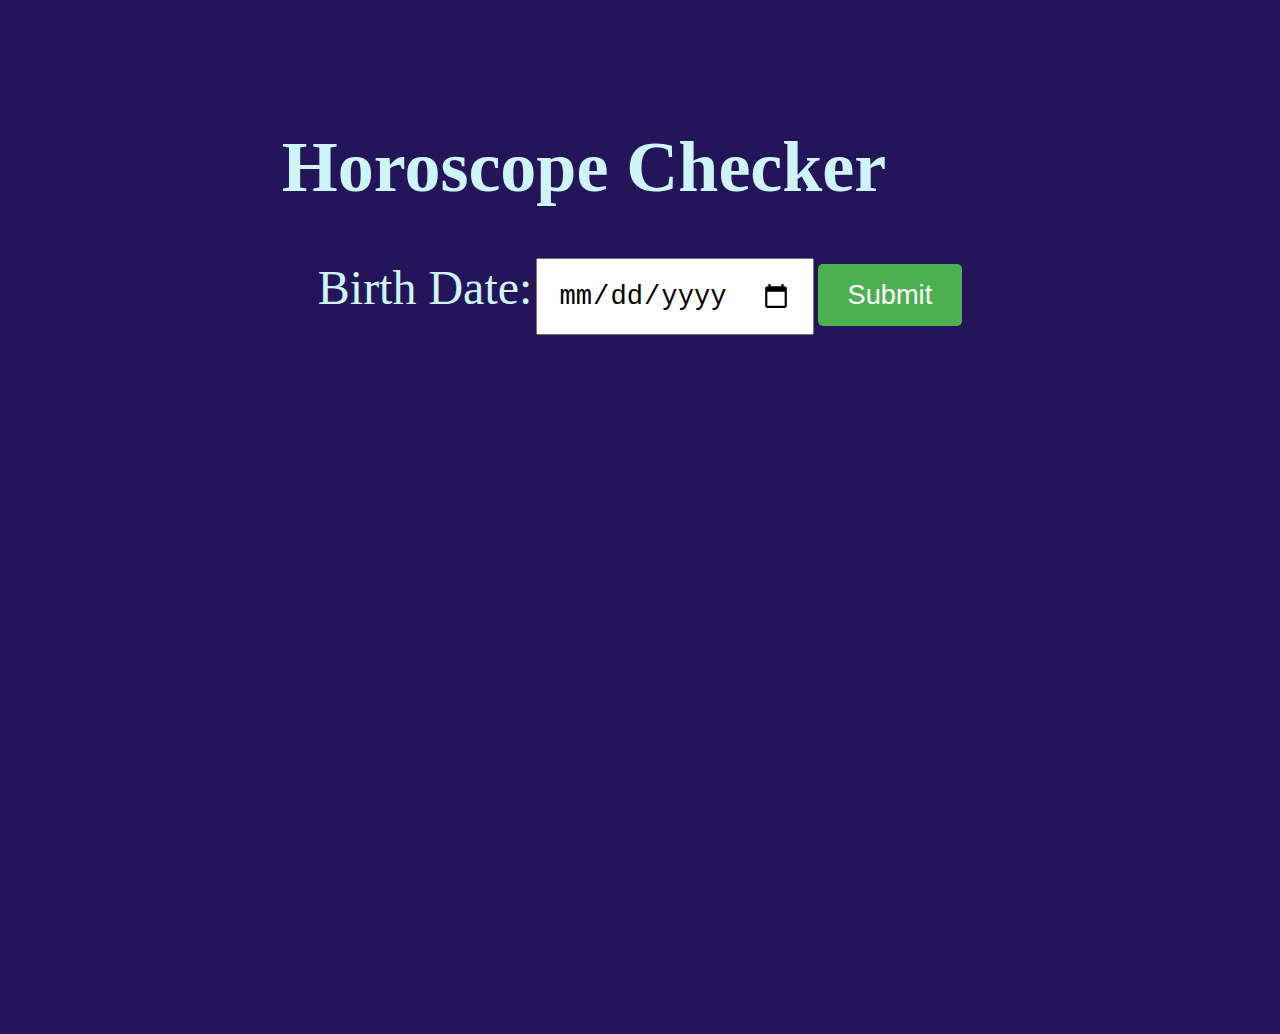
<file: Horoscope/index.html>
<!DOCTYPE html>
<html lang="en">
    <head>
        <meta charset="UTF-8">
        <meta name="viewport" content="width=device-width, initial-scale=1.0">
        <title>Horoscope</title>
        <link rel="stylesheet" href="styles.css">
    </head>
    <body>

        <div class="box">
            <h1>Horoscope Checker</h1>
            <div class="container">
                <form>
                    <label for="birthDate">Birth Date:</label>
                    <input id="birthDate" type="date">
                    <input onclick="checkDate(event)" type="submit">
                </form>
                <span class="result"></span>
            </div>
        </div>  

        <script src="script.js"></script>
    </body>

</html>
</file>
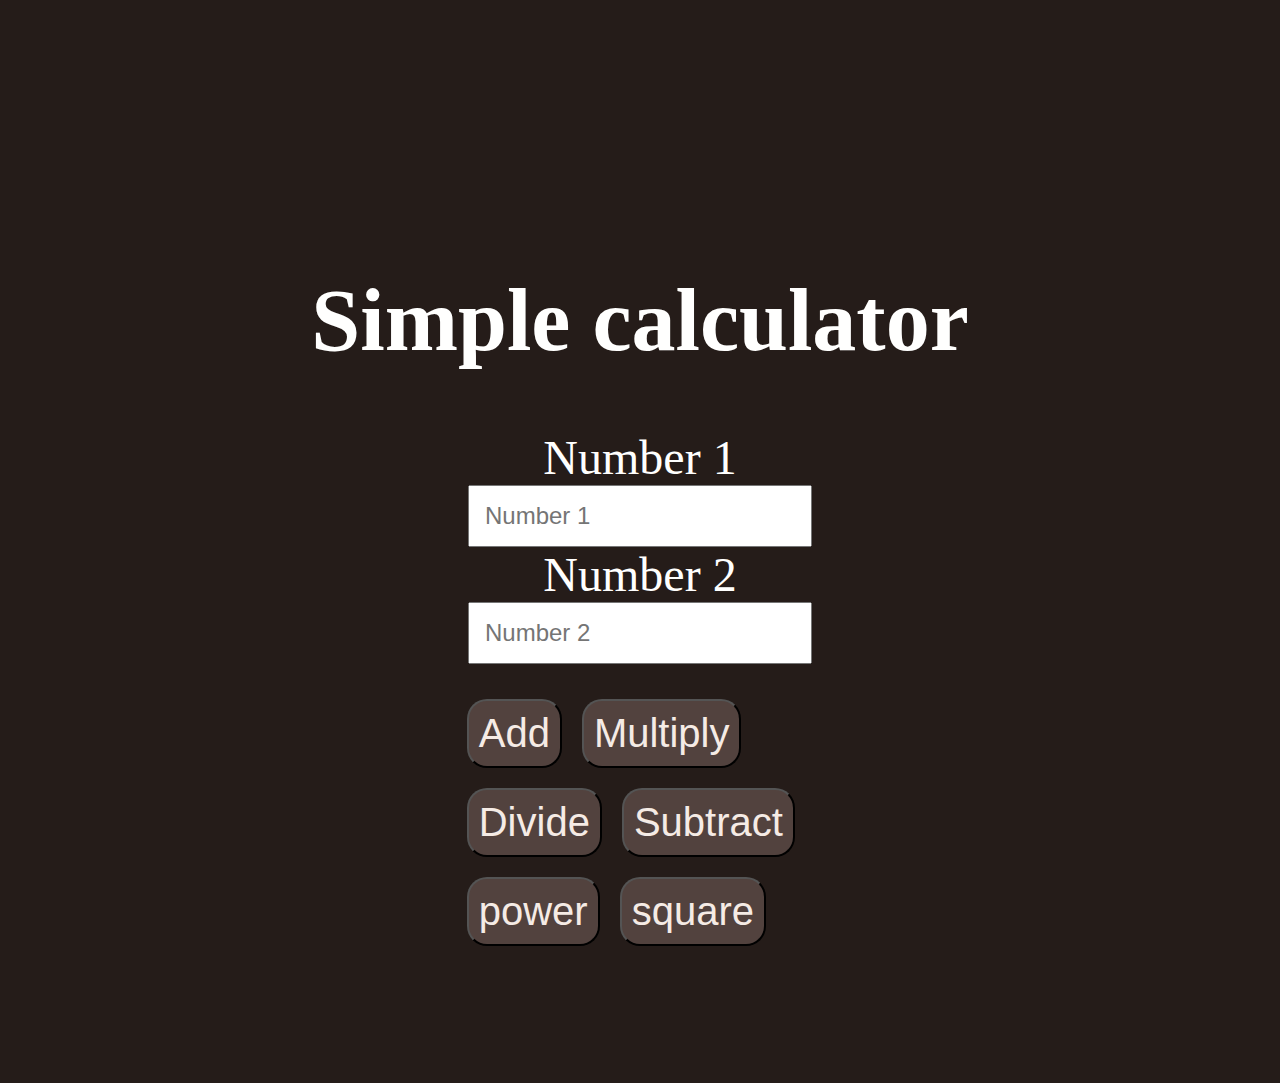
<file: simple Calc/index.html>
<!DOCTYPE html>
<html lang="en">
<head>
    <meta charset="UTF-8">
    <meta name="viewport" content="width=device-width, initial-scale=1.0">
    <link rel="stylesheet" href="styles.css">
    <title>simple calc</title>
</head>
<body>
    <main>
        <h1>Simple calculator</h1>
        <label for="num1">Number 1</label>
        <input placeholder="Number 1" type="number" name="num1" id="num1">
        <label for="num1">Number 2</label>
        <input placeholder="Number 2" type="number" id="num2">

        <section class="buttons">
            <button onclick="add()">Add</button>
            <button onclick="multiply()">Multiply</button>
            <button onclick="divide()">Divide</button>
            <button onclick="subtract()">Subtract</button>
            <button onclick="power()"> power </button>
            <button onclick="square()">square</button>
        </section>

        <span id="answer"></span>  
    </main>
    <script src="script.js"></script>
</body>
</html>
</file>
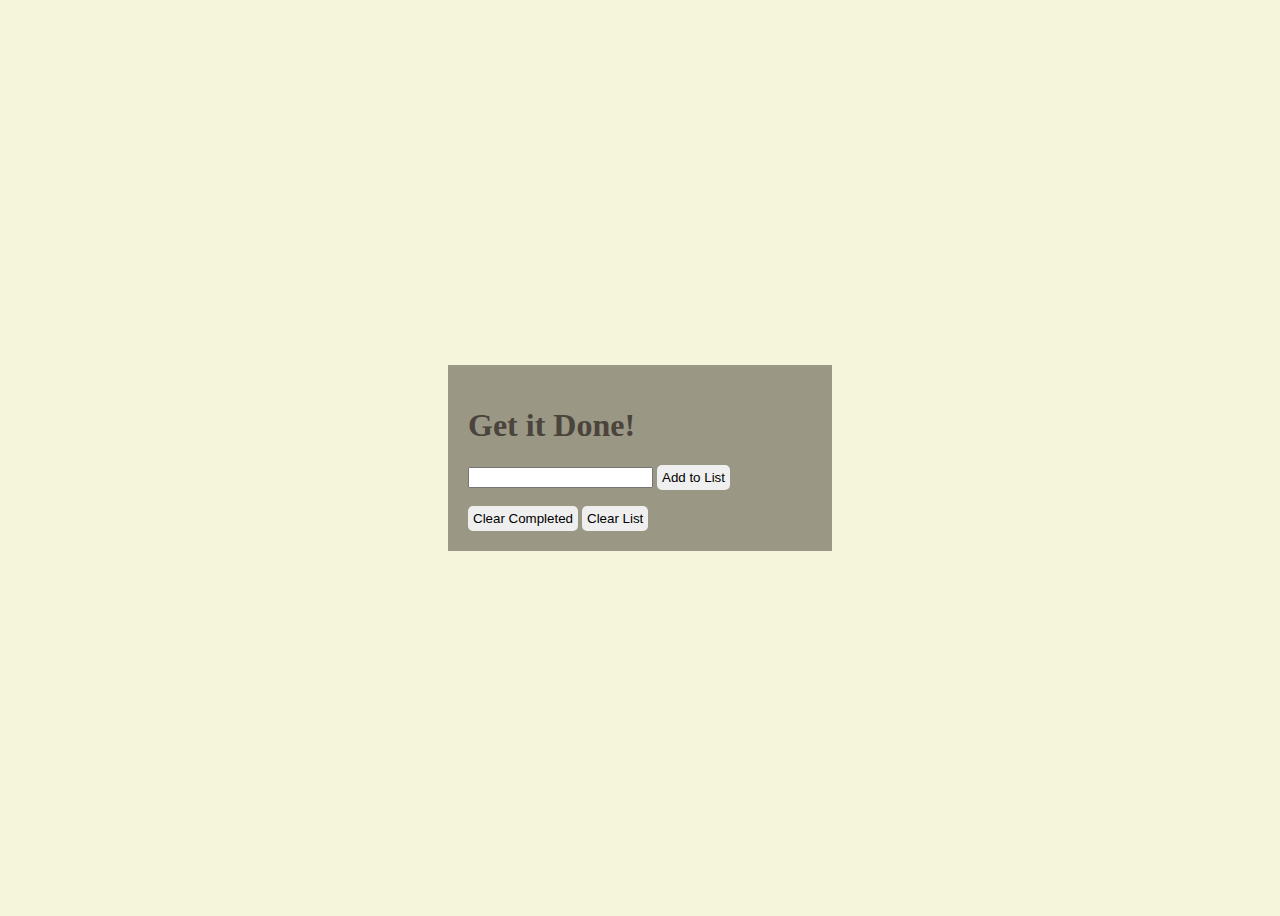
<file: TODOLIST/index.html>
<!DOCTYPE html>
<html lang="en">
<head>
    <meta charset="UTF-8">
    <meta name="viewport" content="width=device-width, initial-scale=1.0">
    <title>To do</title>
    <link rel="stylesheet" href="styles.css">
</head>

<body>

    <!-- container -->
    <div class="container">
        <!-- sections -->

        <section class="addItems">
            <h1>Get it Done!</h1>
            <input></input>
            <button onclick="addItem()"> Add to List</button>
        </section>
        <section class="toDO">
            <!-- populate ul with todo list -->
            <ul>

            </ul>
        </section>

        <section class="clear">
            <span class="dept"></span>
            <button onclick="clrCompleted()">Clear Completed</button>
            <button onclick="clearList()">Clear List</button>
        </section>

    </div>
    <script src="script.js"></script>
    
</body>
</html>
</file>
<file: Horoscope/styles.css>
body{
    background-color: #24145a ;
    text-align: center;
     color: rgb(206, 245, 245);
     background-size: cover;
     background-image: url('https://images.unsplash.com/photo-1537420327992-d6e192287183?q=80&w=2188&auto=format&fit=crop&ixlib=rb-4.0.3&ixid=M3wxMjA3fDB8MHxwaG90by1wYWdlfHx8fGVufDB8fHx8fA%3D%3D');
}

h1 {
    width: 90vw;
    font-size: 4.5rem;
    margin-top: 10%;
    overflow: hidden;
}

label {
    font-size: 3rem;
}

input {
    padding: 20px;
    font-size: 1.7rem;
    margin-bottom: 7%;
}

span{
    font-size: 25rem;
    text-decoration: underline;
}



.box {
    height: 100vh;
}


input[type="submit"] {
    padding: 15px 30px;
    font-size: 1.7rem;
    cursor: pointer;
    background-color: #4CAF50; 
    color: white;
    border: none;
    border-radius: 5px;
    transition: background-color 0.3s;
}

input[type="submit"]:hover {
    background-color: #45a049;
}



@media (width <= 1200px) {
    span{
        font-size: 10rem;
        text-decoration: underline;
    }
    
}


@media (width <= 800px) {
    span{
        font-size: 6rem;
        text-decoration: underline;
    }
    
}
</file>
<file: simple Calc/styles.css>
/* background color */
body {
    background-color: #251c19;
    color: #fffffe;
}

/* buttons */
button {
    padding: 10px;
    margin: 10px;
    background-color: #52423e;
    color: #f5ebe5;
    font-size: 2.5rem;
    border-radius: 20px;
}

.buttons {
    display: flex;
    width: 29%;
    flex-wrap: wrap;
    margin: 0 auto;
    margin-top: 2%;
    margin-bottom: 10%;
}

button:hover{
    background-color: rgba(129, 92, 92, 0.159);
}

/* main  */
main {
    text-align: center;
    margin-top: 30vh;
}

/* font size */

h1 {
    font-size: 5.5rem;

}

label {
    font-size: 3rem;
    display: block;
}


input {
    padding: 15px;
    font-size: 1.5rem;
}

/* span / answer section */
span {
    font-size: 10rem;
    text-decoration: underline;
    color: #856962;
}
</file>
<file: TODOLIST/styles.css>
/* universal */
* {
    box-sizing: border-box;
}

/* container */

.container { 
    background-color: rgba(120, 117, 99, 0.731);
    width: 30vw;
    padding: 20px;
}


/* completed task */

.completed {
    text-decoration: line-through;
}


/* background */

body{
    background-color: beige;
    display: flex;
    justify-content: center;
    align-items: center;
    height: 100vh;
}

li {
    width: 100%;
    background-color: rgb(226, 243, 243);
    list-style: none;
    margin: 0;
    font-size: 1.3rem;
    padding: 5px;
    

}


/* font colors */

h1{
    color: rgb(75, 68, 60);
}

/* buttons */

button {
    border-radius: 5px;
    border: none;
    padding: 5px;
}

/* clear completed */
.clearCompleted {
    display: none;
}
</file>
